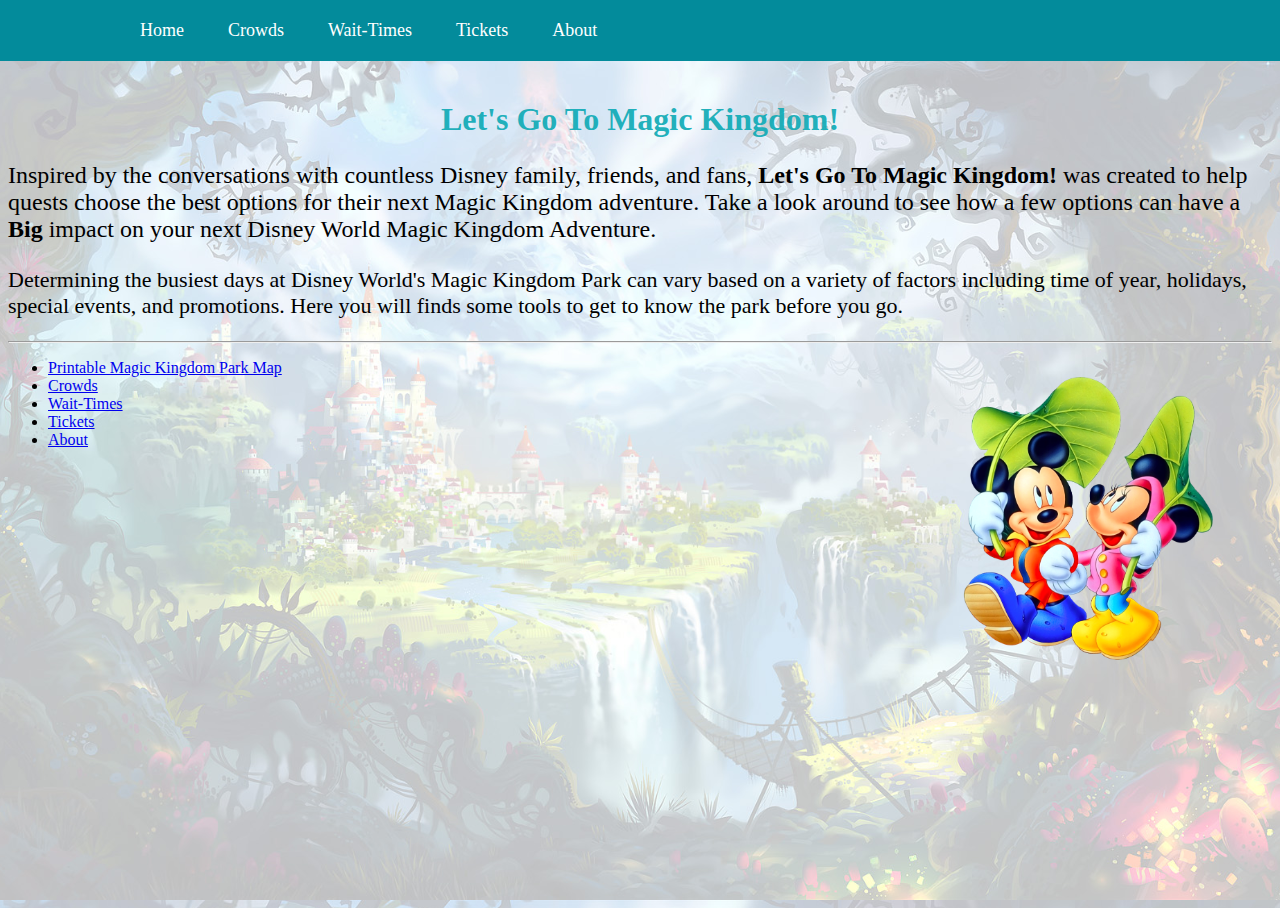
<file: index.html>
<!DOCTYPE html>
<html>

<head>
  <meta charset="utf-8">
  <meta name="viewport" content="width=device-width1">
  <br><br><br><br>
<title> Magic Kingdom Vacation Planing Index</title>
<link rel="stylesheet" href="style.css">
</head>
<body>

<header class="header">

  <nav class="navbar">
    <a href="index.html">Home</a>
    <a href="crowds.html">Crowds</a>
    <a href="wait_times.html">Wait-Times</a>
    <a href="tickets.html">Tickets</a>
    <a href="about.html">About</a>
  </nav>
</header>
<body style="background-image: url('magicKindomDrawing.jpg'); 
background-size: cover; 
background-position: center;
background-repeat: repeat;">

<h1><center>Let's Go To Magic Kingdom!</h1></center>

<p style="font-size: 24px;">
 Inspired by the conversations with countless Disney family, friends, and fans, <b>Let's Go To Magic Kingdom!</b> was created to help quests choose the best options for their next Magic Kingdom adventure. Take a look around to see how a few options can have a <b>Big</b> impact on your next Disney World Magic Kingdom Adventure.

</p>
<p style="font-size: 22px;">

  Determining the busiest days at Disney World's Magic Kingdom Park can vary based on a variety of factors including time of year, holidays, special events, and promotions. Here you will finds some tools to get to know the park before you go.

</p>
<hr>

<ul>
  <p>
  <li><a href="magic-kingdom-park-map.pdf">Printable Magic Kingdom Park Map</a></li> 

  <img src="Minnie_Mickey.png" style="width:30%; height:30%; float: right;" alt="Your
  Image Description"> 

  <li><a href="crowds.html">Crowds</a></li>
  <li><a href="wait_times.html">Wait-Times</a></li>
  <li><a href="tickets.html">Tickets</a></li>
  <li><a href="about.html">About</a></li>
  </p>


  </li></ul>
</body>
</html>
</file>
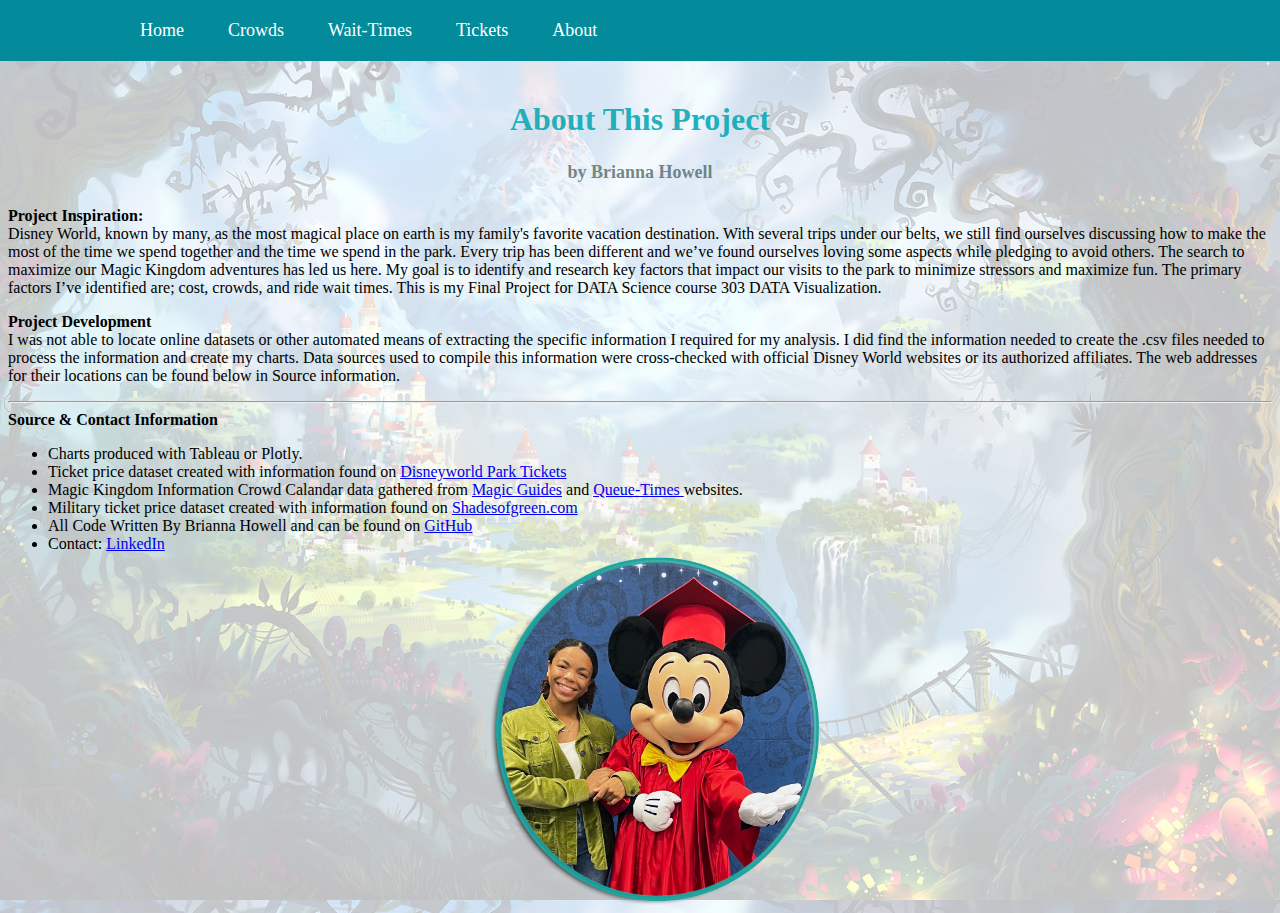
<file: about.html>
<!DOCTYPE html>
<html>

<head>
  <meta charset="utf-8">
  <meta name="viewport" content="width=device-width1">
  <br><br><br><br>
<title>About This Project</title>
<link rel="stylesheet" href="style.css">
</head>
<body>


<header class="header">

  <nav class="navbar">
    <a href="index.html">Home</a> 
    <a href="crowds.html">Crowds</a>
    <a href="wait_times.html">Wait-Times</a>
    <a href="tickets.html">Tickets</a>
    <a href="about.html">About</a>
  </nav>


</header>
<body style="background-image: url('magicKindomDrawing.jpg'); 


background-size: cover; 
background-position: center;
background-repeat: repeat;">



<h1><center>About This Project </center></h1>
  <h4><center>by Brianna Howell</center></h4>
  </html</center></h1>

<p><b>Project Inspiration:</b><br>
  Disney World, known by many, as the most magical place on earth is my family's favorite vacation destination. With several trips under our belts, we still find ourselves discussing how to make the most of the time we spend together and the time we spend in the park. Every trip has been different and we’ve found ourselves loving some aspects while pledging to avoid others. The search to maximize our Magic Kingdom adventures has led us here. My goal is to identify and research key factors that impact our visits to the park to minimize stressors and maximize fun. The primary factors I’ve identified are; cost, crowds, and ride wait times. This is my Final Project for DATA Science course 303 DATA Visualization.

<p><b>Project Development</b><br>
  I was not able to locate online datasets or other automated means of extracting the specific information I required for my analysis. I did find the information needed to create the .csv files needed to process the information and create my charts. Data sources used to compile this information were cross-checked with official Disney World websites or its authorized affiliates. The web addresses for their locations can be found below in Source information.

</p>
<hr>

<b>Source & Contact Information</b>
<ul>
  <li>Charts produced with Tableau or Plotly.</li>
  <li>Ticket price dataset created with information found on <a href="https://disneyworld.disney.go.com/admission/"target="_blank">Disneyworld Park Tickets</a></li>
  <li>Magic Kingdom Information Crowd Calandar data gathered from  <a href="https://magicguides.com/wdw-crowd-calendar/"target="_blank">Magic Guides</a> and <a href="https://queue-times.com/parks/6/calendar/"target="_blank">Queue-Times </a>websites.

  </li>
  <li>Military ticket price dataset created with information found on <a href="https://www.shadesofgreen.org/ticket-prices"target="_blank">Shadesofgreen.com</a></li>
  <li>All Code Written By Brianna Howell and can be found on <a href="https://github.com/brihow03/DataVisMagicKingdomFinalProject"target="_blank">GitHub</a></li>
  <li>Contact: <a href="https://www.linkedin.com/in/brianna-howell-65aa17249/"target="_blank">LinkedIn</a></li>

  <center><img src="briannaMickeyGrad.png" style="width:30%; height:30%;" alt="Your Image Description"></center>

  </li></ul>
</body>
</html>
</file>
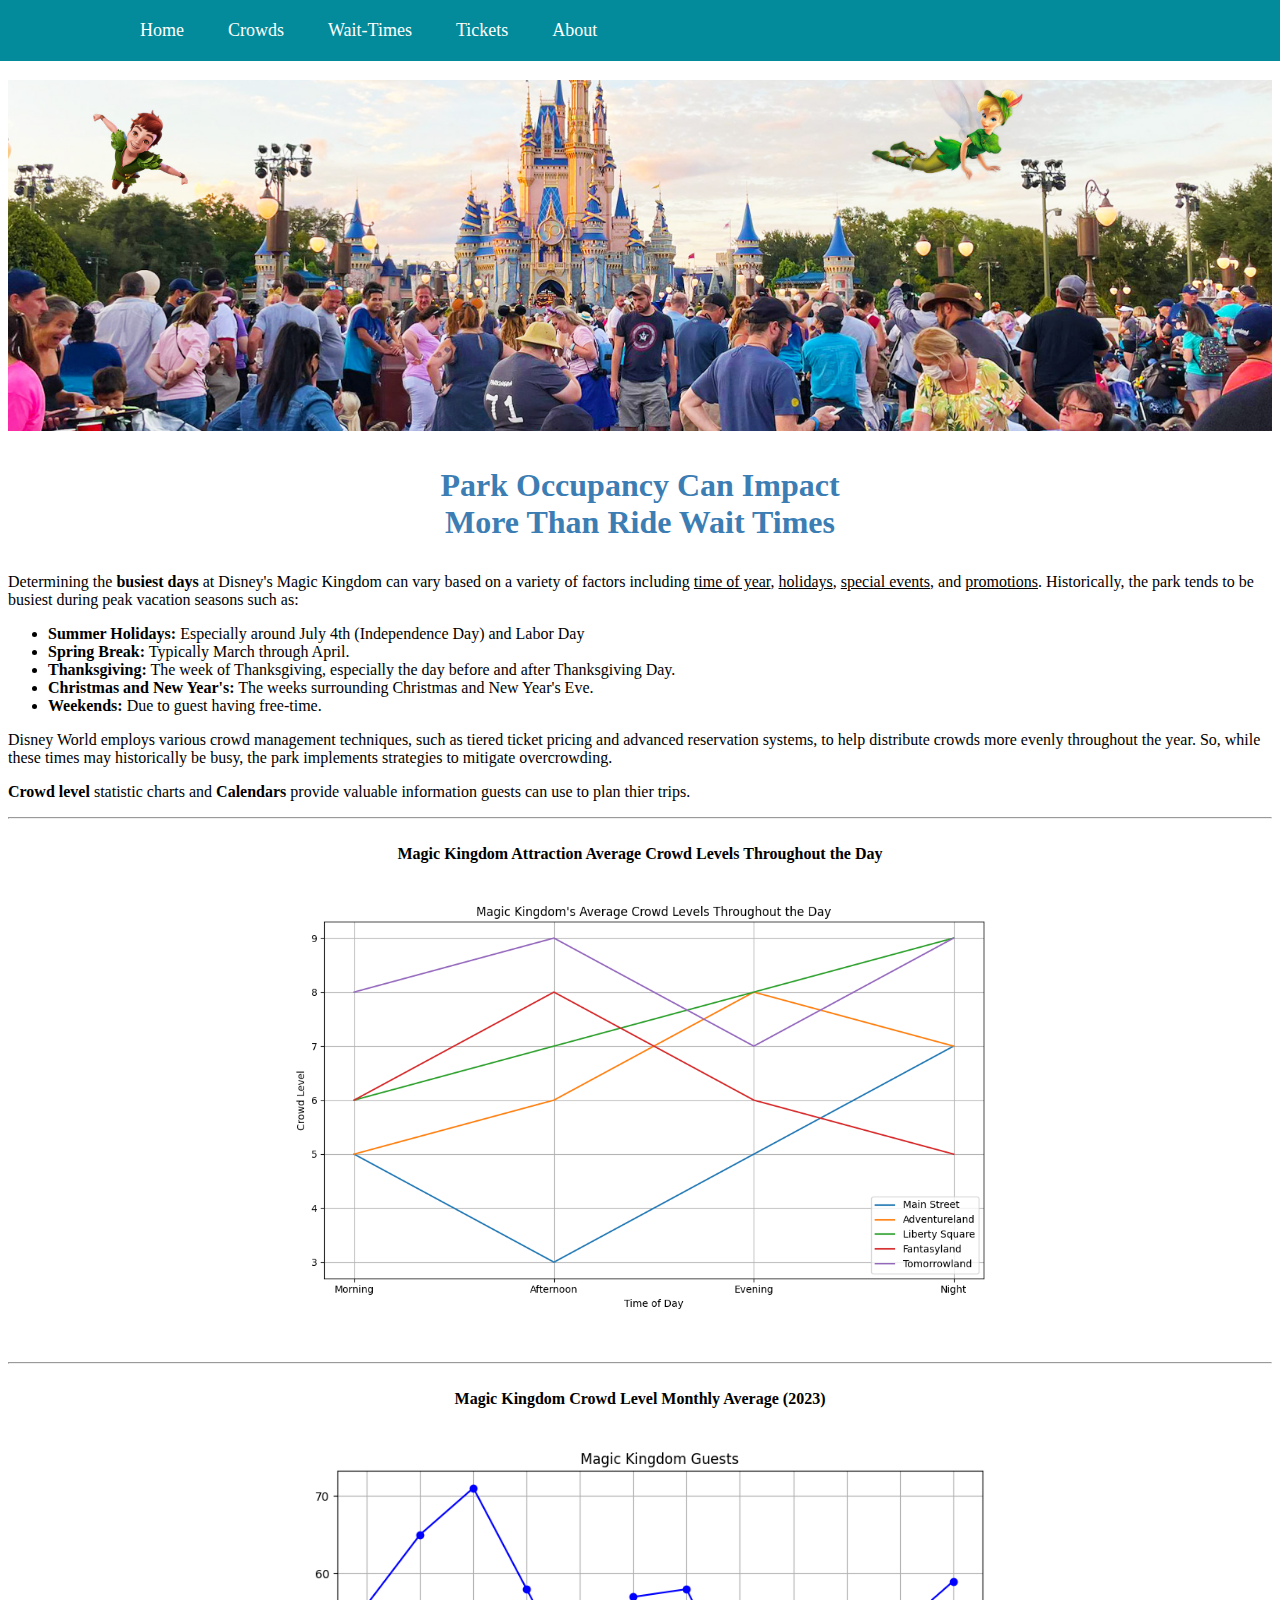
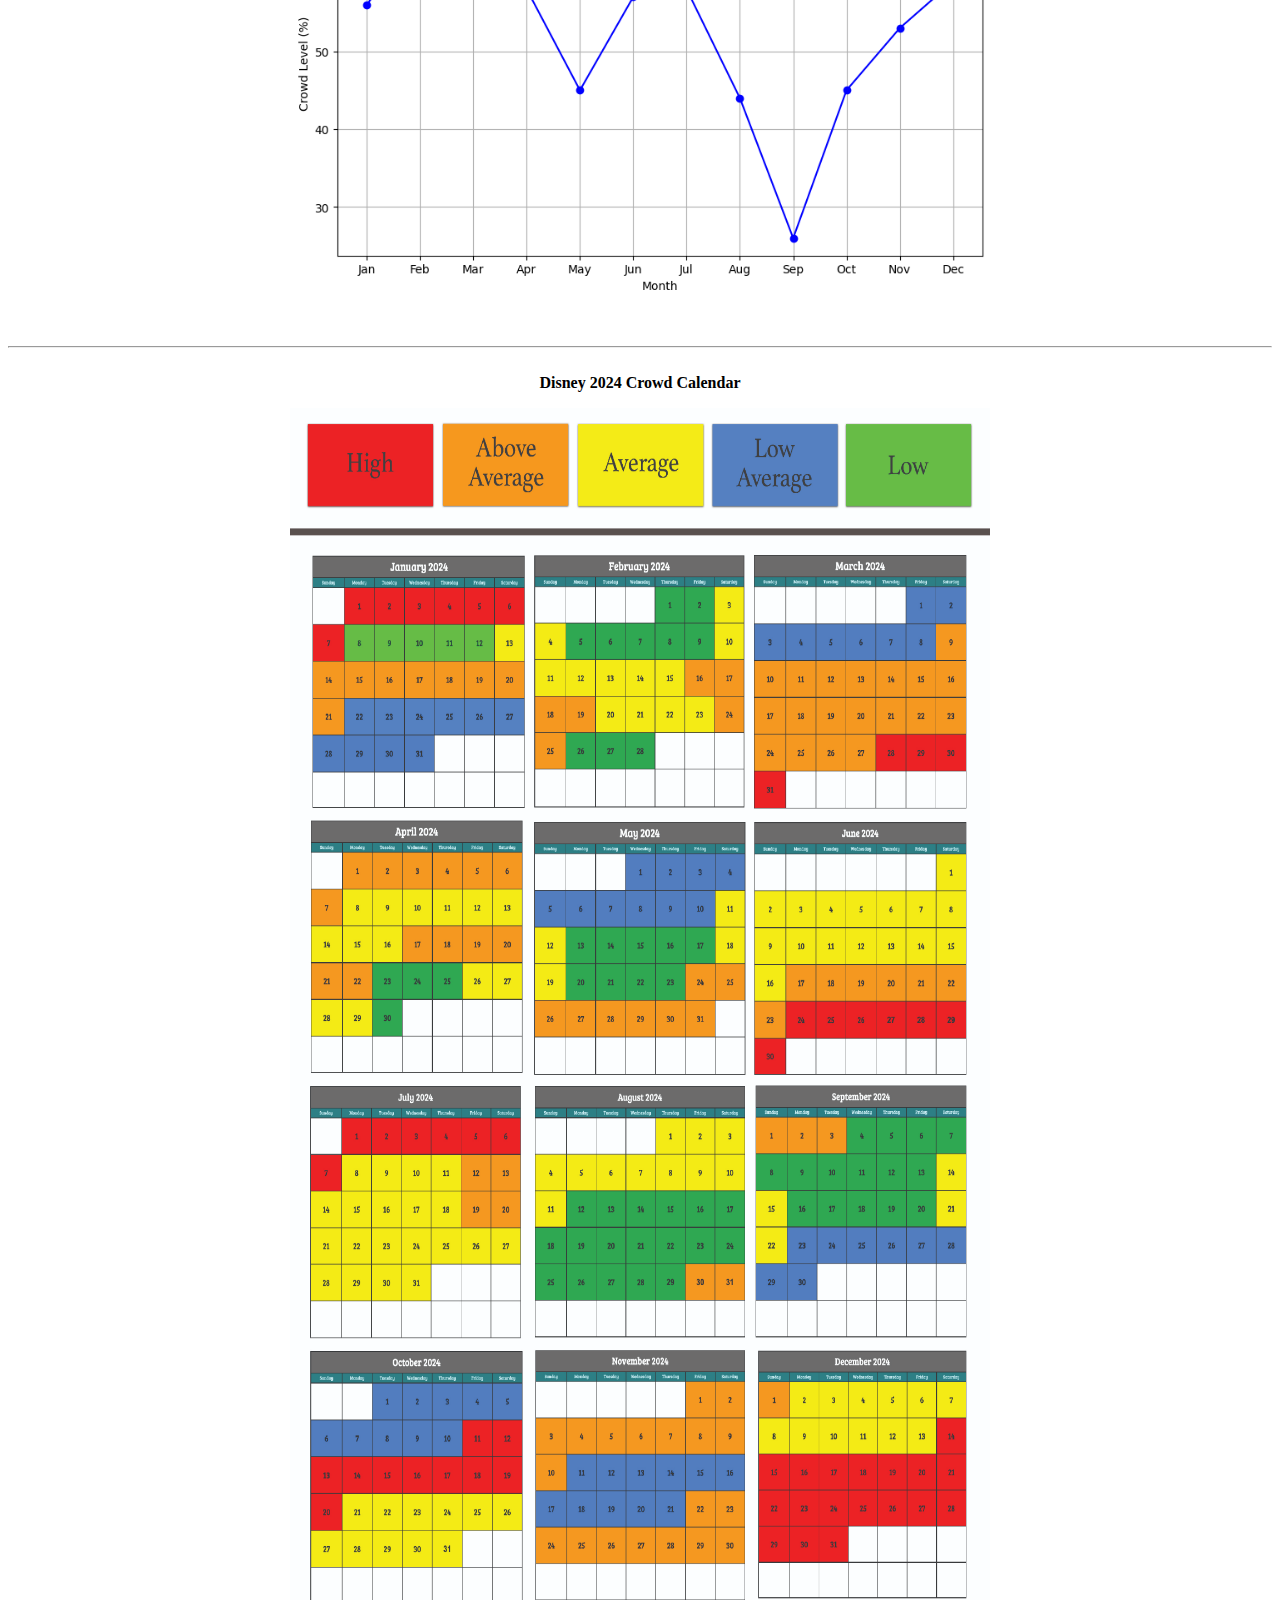
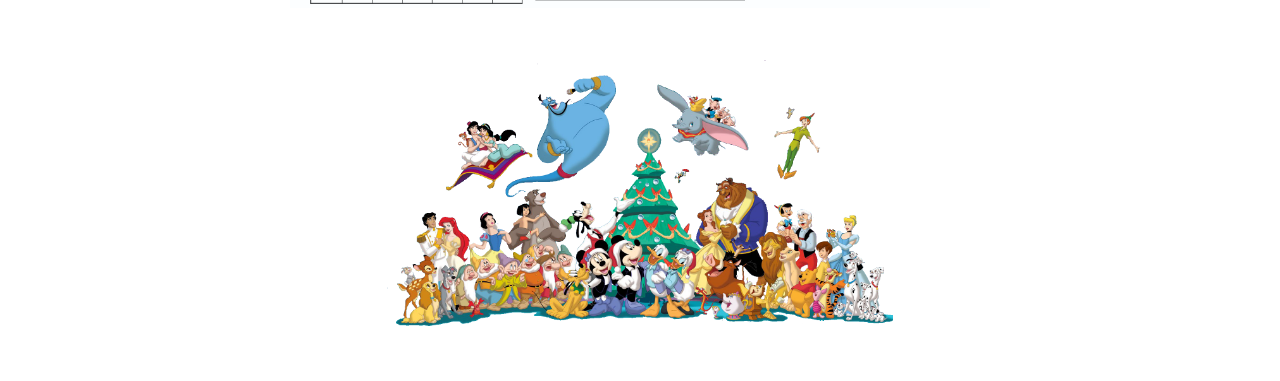
<file: crowds.html>
<!DOCTYPE html>
<html>

<head>
  <meta charset="utf-8">
  <meta name="viewport" content="width=device-width1">
  <br><br><br><br>
<title>Disney World Crowds</title>
<link rel="stylesheet" href="style.css">
</head>
<body>

<header class="header">

  <nav class="navbar">
    <a href="index.html">Home</a>
    <a href="crowds.html">Crowds</a>
    <a href="wait_times.html">Wait-Times</a>
    <a href="tickets.html">Tickets</a>
    <a href="about.html">About</a>
  </nav>
</header>

<img src="disney_crowds_banner.jpg" style="width:100%; 
height:auto;" alt="Your Image Description">

<h3><center>Park Occupancy Can Impact <br> More Than Ride Wait Times</h3>
  </center>

<p>
Determining the <b>busiest days</b> at Disney's Magic Kingdom can vary based on a variety of factors including <u>time of year</u>, <u>holidays</u>, <u>special events</u>, and <u>promotions</u>. Historically, the park tends to be busiest during peak vacation seasons such as: 
<ul>

<li><b>Summer Holidays:</b> Especially around July 4th (Independence Day) and Labor Day</li>
<li><b>Spring Break:</b> Typically March through April.</li>
<li><b>Thanksgiving:</b> The week of Thanksgiving, especially the day before and after Thanksgiving Day.</li>
<li><b>Christmas and New Year's:</b> The weeks surrounding Christmas and New Year's Eve.</li>
<li><b>Weekends:</b> Due to guest having free-time.</li>
</ul>
    
Disney World employs various crowd management techniques, such as tiered ticket pricing and advanced reservation systems, to help distribute crowds more evenly throughout the year. So, while these times may historically be busy, the park implements strategies to mitigate overcrowding. 

<br><p>
<b>Crowd level</b> statistic charts and <b>Calendars</b> provide valuable information guests can use to plan thier trips.
</p>

<hr>
<center>
<br>
<b>Magic Kingdom Attraction Average Crowd Levels Throughout the Day</b>
<br><br><br>
</center>
<center>
<img src="MK Average Crowd Levels Throughout the Day.png" alt="Description of the image" width="700" height="auto">
 </center>
<p></p>
<br>

<hr>
<center>
<br>
<b>Magic Kingdom Crowd Level Monthly Average (2023) </b>
<br><br><br>
<img src="magic_kingdom_crowd_month.png" alt="Description of the image" width="700" height="auto
</center>
<p></p>
<br>

<hr>
<center>
  <br>
  <b>Magic Kingdom Attraction Average Crowd Levels Throughout the Day</b>
  <br><br><br>
  </center>
  <center>
  <img src="MK Average Crowd Levels Throughout the Day.png" alt="Description of the image" width="700" 
   </center>
  <p></p>
  <br>
  
  <hr>
<center>
<br>
<b>Disney 2024 Crowd Calendar</b>
<p></p>
</center>
      
<body>

<center>
<img src="MK Calendar.jpg" alt="Description of the image" width="700" height="1200">
</center>
<br>

</style>
</head>
<center><img src="Disney-PNG-Free-Download.png" style="width:40%; height:40%;" alt="Your Image Description"></center>

</li></ul>
</style
</html>
</file>
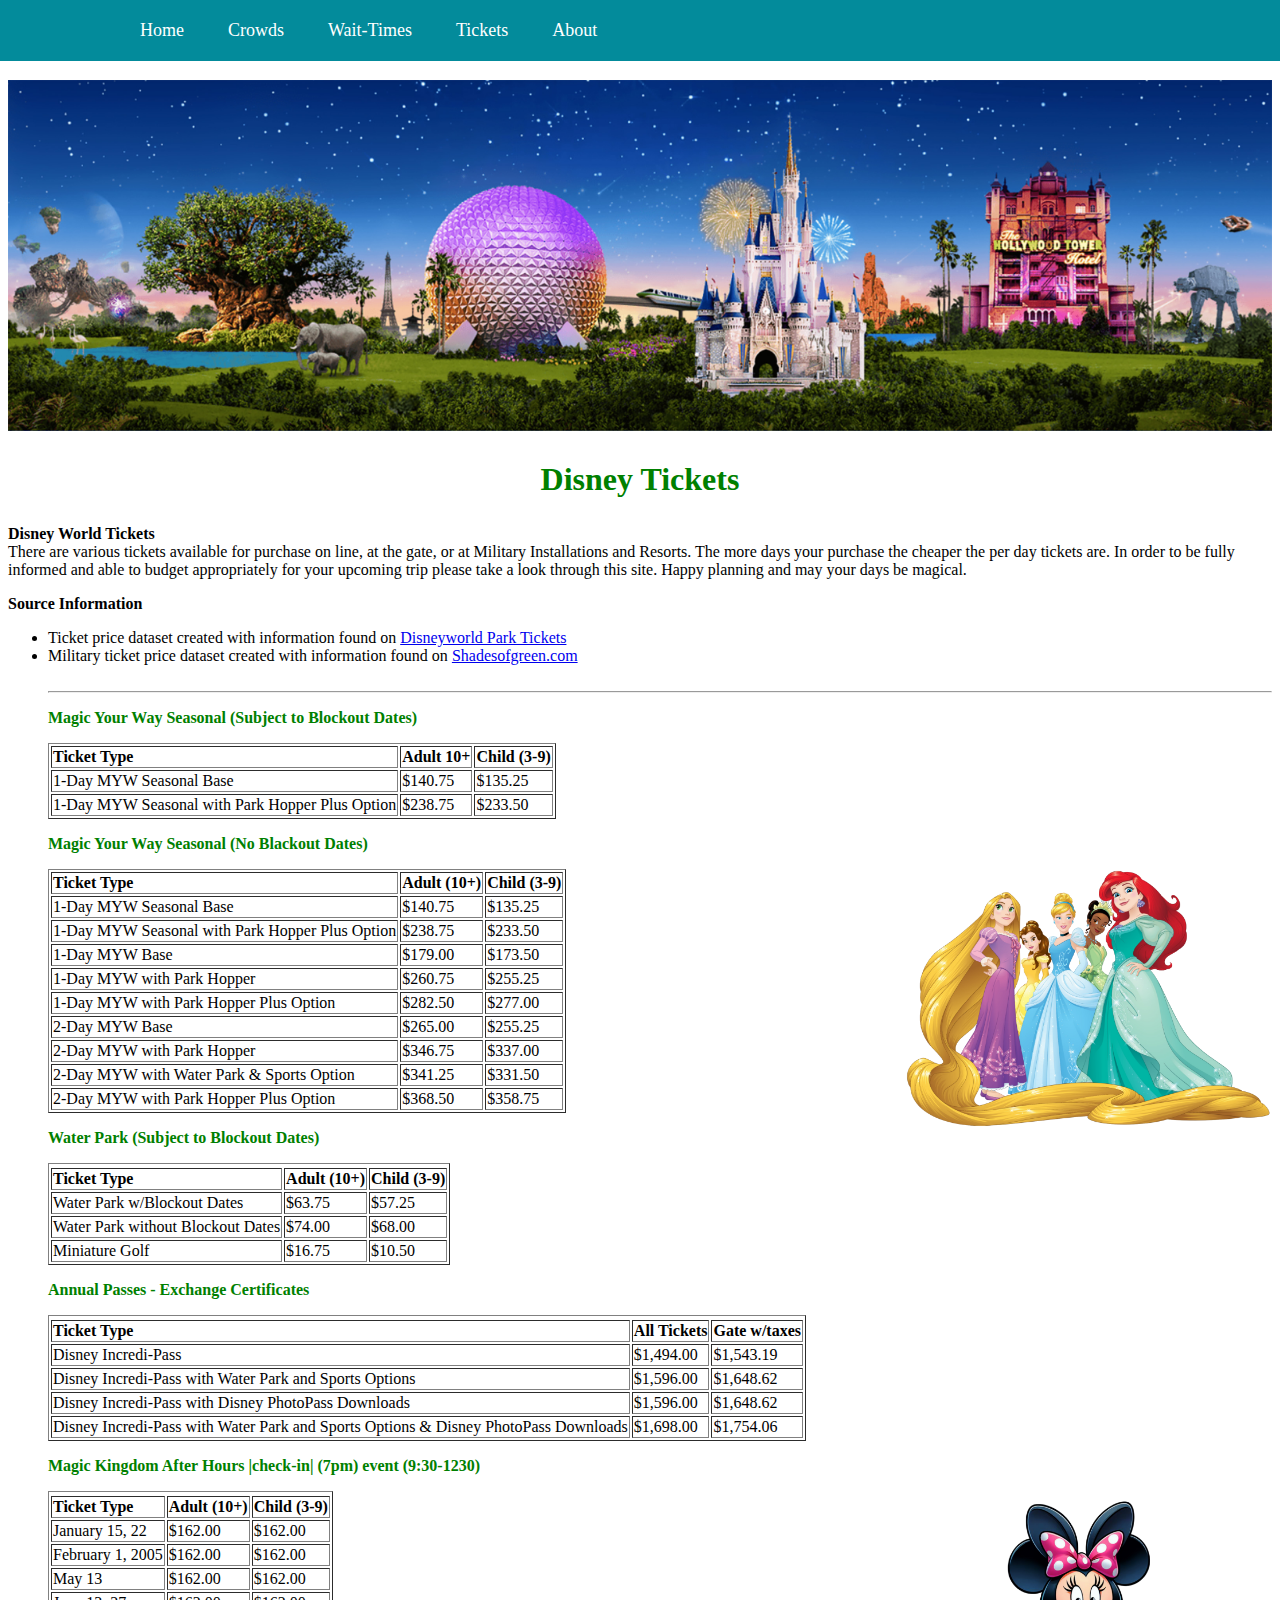
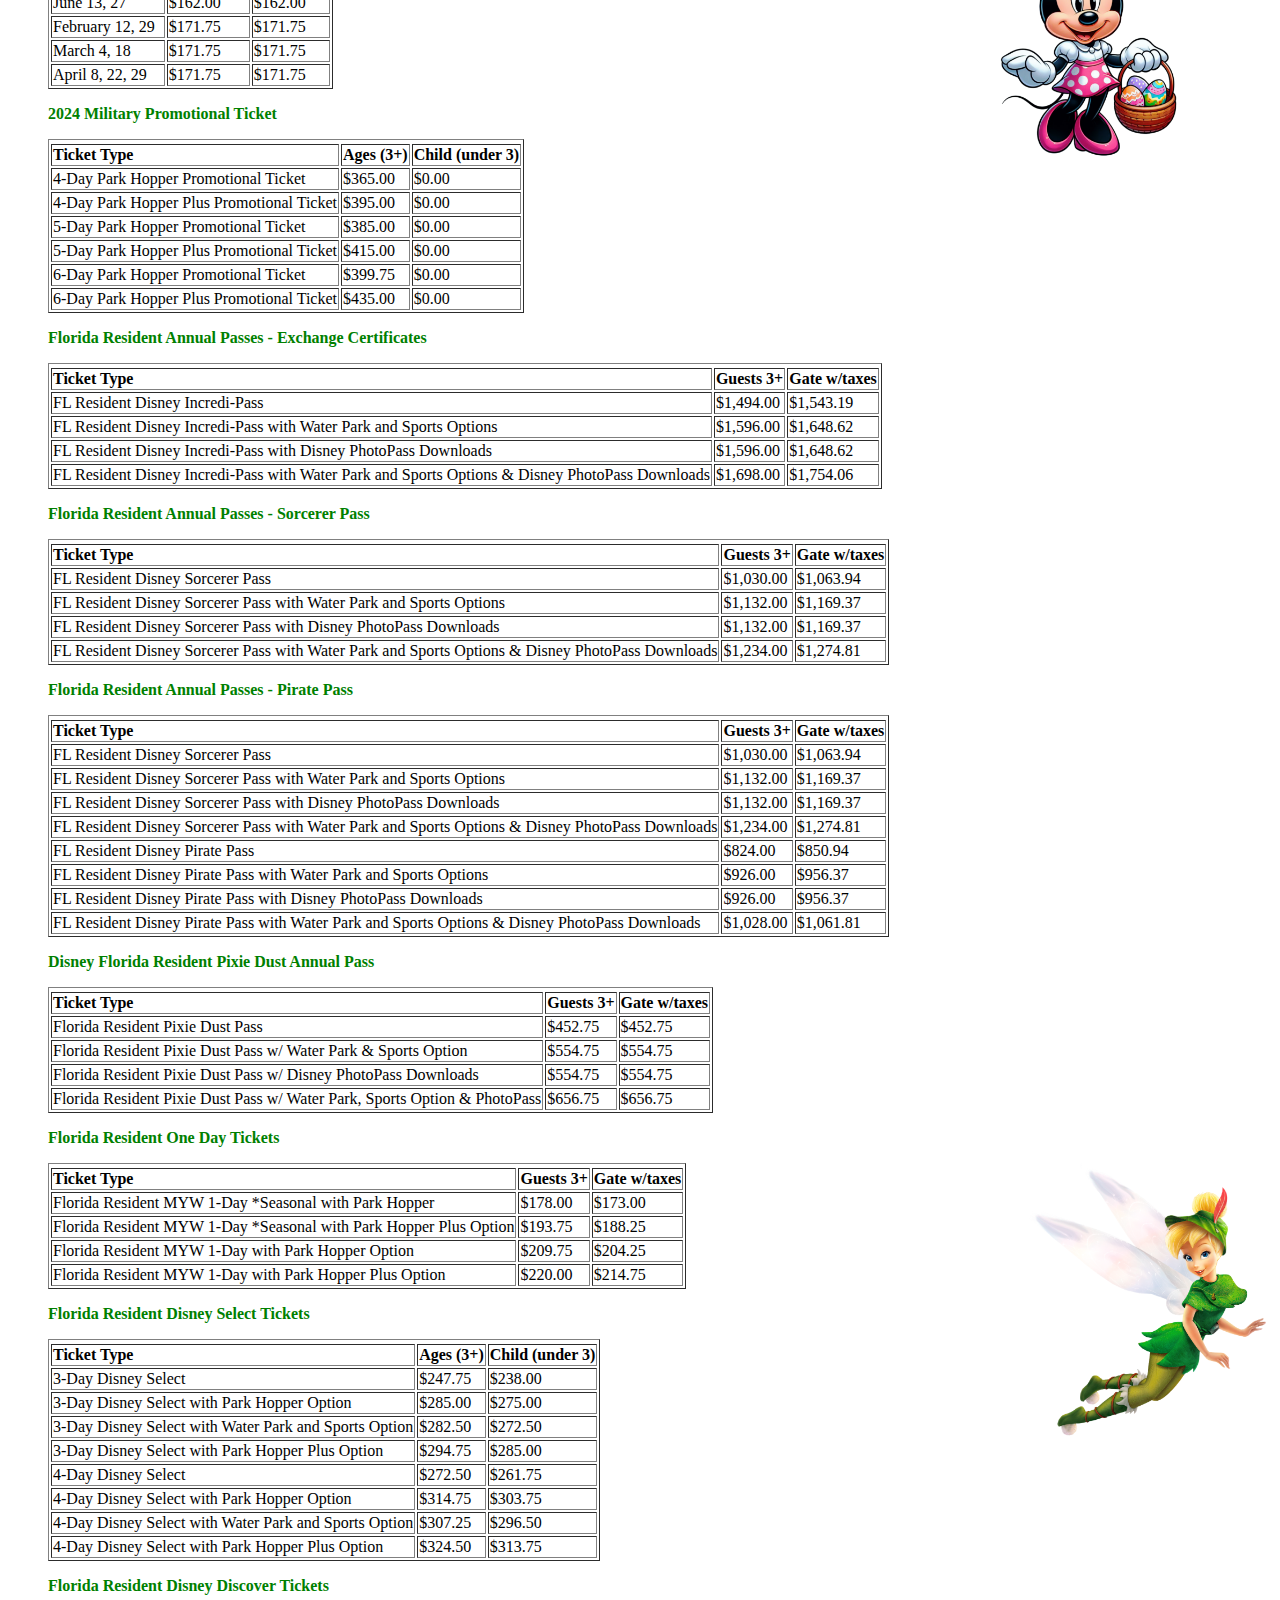
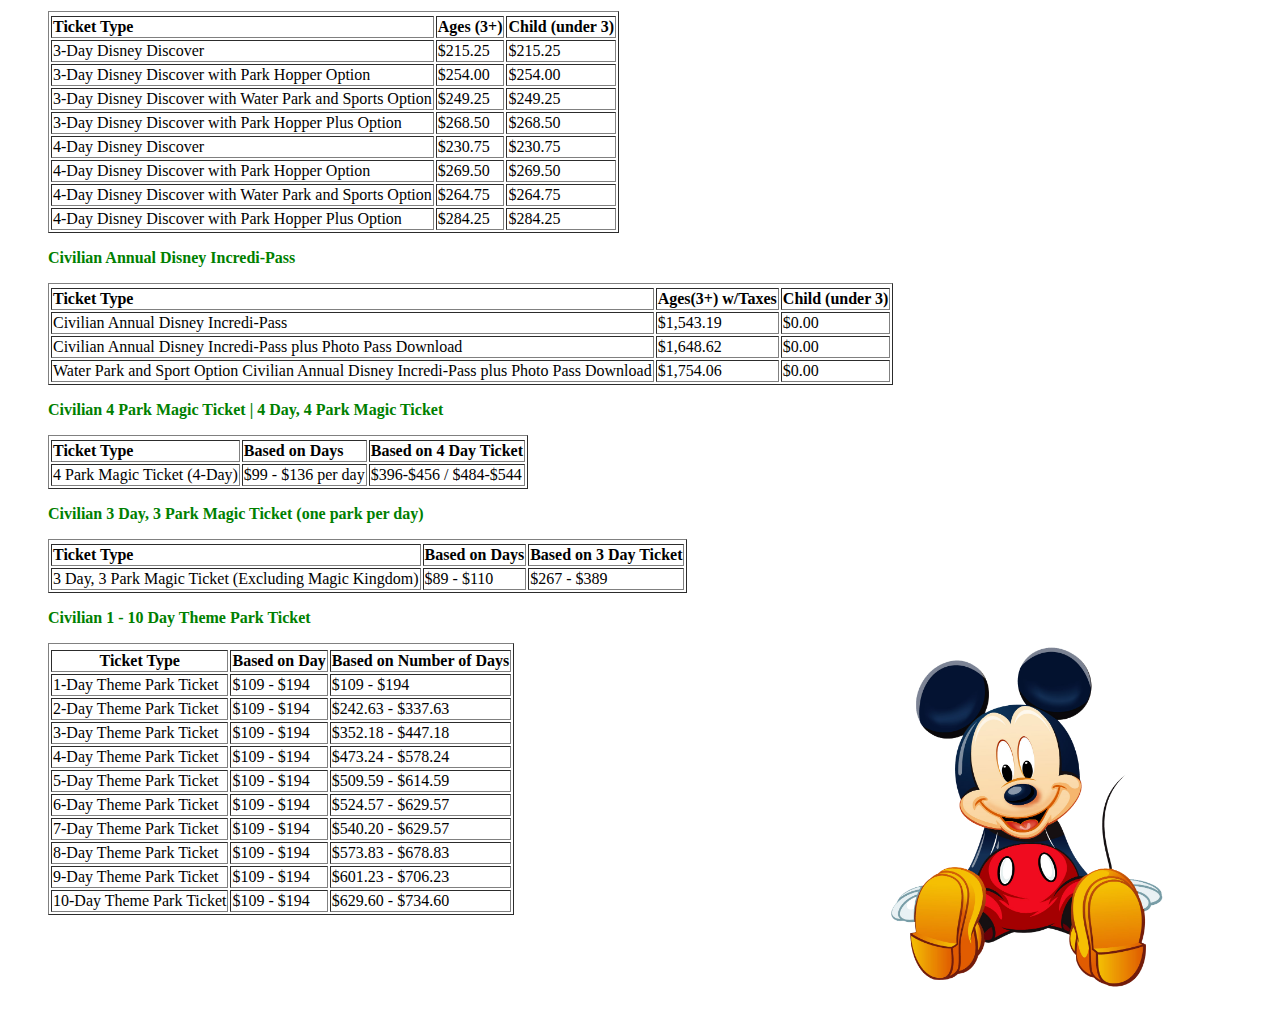
<file: tickets.html>
<!DOCTYPE html>
<html>

<head>
  <meta charset="utf-8">
  <meta name="viewport" content="width=device-width1">
  <br><br><br><br>
<title> Disney World Tickets</title>
<link rel="stylesheet" href="style.css">
</head>
<body>

<header class="header">

  <nav class="navbar">
    <a href="index.html">Home</a>
    <a href="crowds.html">Crowds</a>
    <a href="wait_times.html">Wait-Times</a>
    <a href="tickets.html">Tickets</a>
    <a href="about.html">About</a>
  </nav>
</header>

<img src="disney_banner.jpg" style="width:100%; height:auto;" alt="Your Image Description">
<p></p>

<h2><center>Disney Tickets <br></h2></html</center>

<p><b>Disney World Tickets</b><br>
There are various tickets available for purchase on line, at the gate, or at Military Installations and Resorts. The more days your purchase the cheaper the per day tickets are. In order to be fully informed and able to budget appropriately for your upcoming trip please take a look through this site. Happy planning and may your days be magical.

</p>
<b>Source Information</b>
<ul>
  <li>Ticket price dataset created with information found on <a href="https://disneyworld.disney.go.com/admission/"target="_blank">Disneyworld Park Tickets</a></li>
  <li>Military ticket price dataset created with information found on <a href="https://www.shadesofgreen.org/ticket-prices"target="_blank">Shadesofgreen.com</a></li>
<br>
  <hr>

  <table border="1">
    <tr>
      <p><b></b><font color="green"><b>Magic Your Way Seasonal (Subject to Blockout Dates)</b></font></p>

        <td><b>Ticket Type</td></td>
        <td><b>Adult 10+</b></td>
        <td><b>Child (3-9)</b></td>
      </p>
    </tr>
    <tr>
 
        <td>1-Day MYW Seasonal Base</td>
        <td>$140.75</td>
        <td>$135.25</td>
    </tr>
    <tr>
        <td>1-Day MYW Seasonal with Park Hopper Plus Option</td>
        <td>$238.75</td>
        <td>$233.50</td>
    </tr>
</table>

    <p><b></b><font color="green"><b>Magic Your Way Seasonal (No Blackout Dates)</b></font></p>

    <img src="DisneyPrincesses3.png" style="width:30%; height:30%; float: right;" 
alt="Your Image Description">

<table border="1">
  
  </tr>
  <tr>
    <td><b>Ticket Type</b></td>
    <td><b>Adult (10+)</b></td>
    <td><b>Child (3-9)</b></td>
  </tr>
  <tr>
    <td>1-Day MYW Seasonal Base</td>
    <td>$140.75</td>
    <td>$135.25</td>
  </tr>
  <tr>
    <td>1-Day MYW Seasonal with Park Hopper Plus Option</td>
    <td>$238.75</td>
    <td>$233.50</td>
  </tr>

  <tr>
    <td>1-Day MYW Base</td>
    <td>$179.00</td>
    <td>$173.50</td>
  </tr>
  <tr>
    <td>1-Day MYW with Park Hopper</td>
    <td>$260.75</td>
    <td>$255.25</td>
  </tr>
  <tr>
    <td>1-Day MYW with Park Hopper Plus Option</td>
    <td>$282.50</td>
    <td>$277.00</td>
  </tr>
  <tr>
    <td>2-Day MYW Base</td>
    <td>$265.00</td>
    <td>$255.25</td>
  </tr>
  <tr>
    <td>2-Day MYW with Park Hopper</td>
    <td>$346.75</td>
    <td>$337.00</td>
  </tr>
  <tr>
    <td>2-Day MYW with Water Park & Sports Option</td>
    <td>$341.25</td>
    <td>$331.50</td>
  </tr>
  <tr>
    <td>2-Day MYW with Park Hopper Plus Option</td>
    <td>$368.50</td>
    <td>$358.75</td>
  </tr>
</table>

<table border="1">
  <tr>
    <p><b></b><font color="green"><b>Water Park (Subject to Blockout Dates)</b></font></p>

  <tr>
    <td><b>Ticket Type</b></td>
    <td><b>Adult (10+)</b></td>
    <td><b>Child (3-9)</b></td>
    
    <tr>
      <td>Water Park w/Blockout Dates  </td>
      <td>$63.75</td>
      <td>$57.25</td>
    </tr>
    <tr>
      <td>Water Park without Blockout Dates</td>
      <td>$74.00  </td>
      <td>$68.00  </td>
    </tr>
    <tr>
      <td>Miniature Golf</td>
      <td>$16.75  </td>
      <td>$10.50  </td>
    </tr>
  </table>

  <table border="1">
    <tr>
      <p><b></b><font color="green"><b>Annual Passes - Exchange Certificates</b></font></p>
  
    <tr>
      <td><b>Ticket Type</b></td>
      <td><b>All Tickets</b></td>
      <td><b>Gate w/taxes</b></td>

      <tr>
        <td>Disney Incredi-Pass</td>
        <td>$1,494.00</td>
        <td>$1,543.19</td>
      </tr>
      <tr>
        <td>Disney Incredi-Pass with Water Park and Sports Options</td>
        <td>$1,596.00</td>
        <td>$1,648.62</td>
      </tr>
      <tr>
        <td>Disney Incredi-Pass with Disney PhotoPass Downloads</td>
        <td>$1,596.00</td>
        <td>$1,648.62</td>
      </tr>
      <tr>
        <td>Disney Incredi-Pass with Water Park and Sports Options & Disney PhotoPass Downloads</td>
        <td>$1,698.00</td>
        <td>$1,754.06</td>
      </tr>
    </table>

    <table border="1">
      <tr>
        <p><b></b><font color="green"><b>Magic Kingdom After Hours |check-in| (7pm) event (9:30-1230)</b></font></p>
      
      <tr>
        <td><b>Ticket Type</b></td>
        <td><b>Adult (10+)</b></td>
        <td><b>Child (3-9)</b></td>

        <tr>
          <td>January 15, 22</td>
          <td>$162.00</td>
          <td>$162.00</td>
        </tr>

        <img src="MinnieMouse3.png" style="width:30%; height:30%; float: right;" alt="Your Image 
Description">
    
        <tr>
          <td>February 1, 2005</td>
          <td>$162.00</td>
          <td>$162.00</td>
        </tr>
        <tr>
          <td>May 13</td>
          <td>$162.00</td>
          <td>$162.00</td>
        </tr>
        <tr>
          <td>June 13, 27</td>
          <td>$162.00</td>
          <td>$162.00</td>
        </tr>
        <tr>
          <td>February 12, 29</td>
          <td>$171.75</td>
          <td>$171.75</td>
        </tr>
        <tr>
          <td>March 4, 18</td>
          <td>$171.75</td>
          <td>$171.75</td>
        </tr>
        <tr>
          <td>April 8, 22, 29</td>
          <td>$171.75</td>
          <td>$171.75</td>
        </tr>
      </table>
      
      <table border="1">
        <tr>
          <p><b></b><font color="green"><b>2024 Military Promotional Ticket</b></font></p>
      
        <tr>
          <td><b>Ticket Type</b></td>
          <td><b>Ages (3+)</b></td>
          <td><b>Child (under 3)</b></td>

          <tr>
    <td>4-Day Park Hopper Promotional Ticket</td>
    <td>$365.00</td>
    <td>$0.00</td>
  </tr>
  <tr>
    <td>4-Day Park Hopper Plus Promotional Ticket</td>
    <td>$395.00</td>
    <td>$0.00</td>
  </tr>
  <tr>
    <td>5-Day Park Hopper Promotional Ticket</td>
    <td>$385.00</td>
    <td>$0.00</td>
  </tr>
  <tr>
    <td>5-Day Park Hopper Plus Promotional Ticket</td>
    <td>$415.00</td>
    <td>$0.00</td>
  </tr>
  <tr>
    <td>6-Day Park Hopper Promotional Ticket</td>
    <td>$399.75</td>
    <td>$0.00</td>
  </tr>
  <tr>
    <td>6-Day Park Hopper Plus Promotional Ticket</td>
    <td>$435.00</td>
    <td>$0.00</td>
  </tr>
</table>

<table border="1">
  <tr>
    <p><b></b><font color="green"><b>Florida Resident Annual Passes - Exchange Certificates</b></font></p>
  
  <tr>
    <td><b>Ticket Type</b></td>
    <td><b>Guests 3+</b></td>
    <td><b>Gate w/taxes</b></td>

    <tr>
      <td>FL Resident Disney Incredi-Pass</td>
      <td>$1,494.00</td>
      <td>$1,543.19</td>
    </tr>
    <tr>
      <td>FL Resident Disney Incredi-Pass with Water Park and Sports Options</td>
      <td>$1,596.00</td>
      <td>$1,648.62</td>
    </tr>
    <tr>
      <td>FL Resident Disney Incredi-Pass with Disney PhotoPass Downloads</td>
      <td>$1,596.00</td>
      <td>$1,648.62</td>
    </tr>
    <tr>
      <td>FL Resident Disney Incredi-Pass with Water Park and Sports Options & Disney PhotoPass Downloads</td>
      <td>$1,698.00</td>
      <td>$1,754.06</td>
    </tr>
  </table>
  
  <table border="1">
    <tr>
      <p><b></b><font color="green"><b>Florida Resident Annual Passes - Sorcerer Pass</b></font></p>
    
    <tr>
      <td><b>Ticket Type</b></td>
      <td><b>Guests 3+</b></td>
      <td><b>Gate w/taxes</b></td>

      <tr>
        <td>FL Resident Disney Sorcerer Pass</td>
        <td>$1,030.00</td>
        <td>$1,063.94</td>
      </tr>
      <tr>
        <td>FL Resident Disney Sorcerer Pass with Water Park and Sports Options</td>
        <td>$1,132.00</td>
        <td>$1,169.37</td>
      </tr>
      <tr>
        <td>FL Resident Disney Sorcerer Pass with Disney PhotoPass Downloads</td>
        <td>$1,132.00</td>
        <td>$1,169.37</td>
      </tr>
      <tr>
        <td>FL Resident Disney Sorcerer Pass with Water Park and Sports Options & Disney PhotoPass Downloads</td>
        <td>$1,234.00</td>
        <td>$1,274.81</td>
      </tr>
    </table>

    <table border="1">
      <tr>
        <p><b></b><font color="green"><b>Florida Resident Annual Passes - Pirate Pass</b></
    font></p>
      
      <tr>
        <td><b>Ticket Type</b></td>
        <td><b>Guests 3+</b></td>
        <td><b>Gate w/taxes</b></td>

        <tr>
          <td>FL Resident Disney Sorcerer Pass</td>
          <td>$1,030.00</td>
          <td>$1,063.94</td>
        </tr>
        <tr>
          <td>FL Resident Disney Sorcerer Pass with Water Park and Sports Options</td>
          <td>$1,132.00</td>
          <td>$1,169.37</td>
        </tr>
        <tr>
          <td>FL Resident Disney Sorcerer Pass with Disney PhotoPass Downloads</td>
          <td>$1,132.00</td>
          <td>$1,169.37</td>
        </tr>
        <tr>
          <td>FL Resident Disney Sorcerer Pass with Water Park and Sports Options & Disney PhotoPass Downloads</td>
          <td>$1,234.00</td>
          <td>$1,274.81</td>
        </tr>

        <tr>
          <td>FL Resident Disney Pirate Pass</td>
          <td>$824.00</td>
          <td>$850.94</td>
        </tr>
        <tr>
          <td>FL Resident Disney Pirate Pass with Water Park and Sports Options</td>
          <td>$926.00</td>
          <td>$956.37</td>
        </tr>
        <tr>
          <td>FL Resident Disney Pirate Pass with Disney PhotoPass Downloads</td>
          <td>$926.00</td>
          <td>$956.37</td>
        </tr>
        <tr>
          <td>FL Resident Disney Pirate Pass with Water Park and Sports Options & Disney PhotoPass Downloads</td>
          <td>$1,028.00</td>
          <td>$1,061.81</td>
        </tr>

        <table border="1">
          <tr>
            <p><b></b><font color="green"><b>Disney Florida Resident Pixie Dust Annual Pass</b></
        font></p>
          
          <tr>
            <td><b>Ticket Type</b></td>
            <td><b>Guests 3+</b></td>
            <td><b>Gate w/taxes</b></td>

            <tr>
              <td>Florida Resident Pixie Dust Pass</td>
              <td>$452.75</td>
              <td>$452.75</td>
            </tr>
            <tr>
              <td>Florida Resident Pixie Dust Pass w/ Water Park & Sports Option</td>
              <td>$554.75</td>
              <td>$554.75</td>
            </tr>
            <tr>
              <td>Florida Resident Pixie Dust Pass w/ Disney PhotoPass Downloads</td>
              <td>$554.75</td>
              <td>$554.75</td>
            </tr>
            <tr>
              <td>Florida Resident Pixie Dust Pass w/ Water Park, Sports Option & PhotoPass</td>
              <td>$656.75</td>
              <td>$656.75</td>
            </tr>

            <table border="1">
              <tr>
                <p><b></b><font color="green"><b>Florida Resident One Day Tickets</b></font></p>

            <tr>
              <td><b>Ticket Type</b></td>
              <td><b>Guests 3+</b></td>
              <td><b>Gate w/taxes</b></td>

              <tr>
                <td>Florida Resident MYW 1-Day *Seasonal with Park Hopper</td>
                <td>$178.00</td>
                <td>$173.00</td>
              </tr>
              <tr>
                <td>Florida Resident MYW 1-Day *Seasonal with Park Hopper Plus Option</td>
                <td>$193.75</td>
                <td>$188.25</td>
              </tr>
              <tr>
                <td>Florida Resident MYW 1-Day with Park Hopper Option</td>
                <td>$209.75</td>
                <td>$204.25</td>
              </tr>
              <tr>
                <td>Florida Resident MYW 1-Day with Park Hopper Plus Option</td>
                <td>$220.00</td>
                <td>$214.75</td>
              </tr>

              <img src="tinkerbell-clipart-36.png" style="width:20%; height:20%; float: right;" alt="Your Image 
Description">

              <table border="1">
                <tr>
                  <p><b></b><font color="green"><b>Florida Resident Disney Select Tickets</b></font></p>
              <tr>
                <td><b>Ticket Type</b></td>
                <td><b>Ages (3+)</b></td>
                <td><b>Child (under 3)</b></td>

                <tr>
                  <td>3-Day Disney Select</td>
                  <td>$247.75</td>
                  <td>$238.00</td>
                </tr>
                <tr>
                  <td>3-Day Disney Select with Park Hopper Option</td>
                  <td>$285.00</td>
                  <td>$275.00</td>
                </tr>
                <tr>
                  <td>3-Day Disney Select with Water Park and Sports Option</td>
                  <td>$282.50</td>
                  <td>$272.50</td>
                </tr>
                <tr>
                  <td>3-Day Disney Select with Park Hopper Plus Option</td>
                  <td>$294.75</td>
                  <td>$285.00</td>
                </tr>
                <tr>
                  <td>4-Day Disney Select</td>
                  <td>$272.50</td>
                  <td>$261.75</td>
                </tr>
                <tr>
                  <td>4-Day Disney Select with Park Hopper Option</td>
                  <td>$314.75</td>
                  <td>$303.75</td>
                </tr>
                <tr>
                  <td>4-Day Disney Select with Water Park and Sports Option</td>
                  <td>$307.25</td>
                  <td>$296.50</td>
                </tr>
                <tr>
                  <td>4-Day Disney Select with Park Hopper Plus Option</td>
                  <td>$324.50</td>
                  <td>$313.75</td>
                </tr>

                <table border="1">
                  <tr>
                    <p><b></b><font color="green"><b>Florida Resident Disney Discover Tickets</b></font></p>
                <tr>
                  <td><b>Ticket Type</b></td>
                  <td><b>Ages (3+)</b></td>
                  <td><b>Child (under 3)</b></td>

                  <tr>
                    <td>3-Day Disney Discover</td>
                    <td>$215.25</td>
                    <td>$215.25</td>
                  </tr>
                  <tr>
                    <td>3-Day Disney Discover with Park Hopper Option</td>
                    <td>$254.00</td>
                    <td>$254.00</td>
                  </tr>
                  <tr>
                    <td>3-Day Disney Discover with Water Park and Sports Option</td>
                    <td>$249.25</td>
                    <td>$249.25</td>
                  </tr>
                  <tr>
                    <td>3-Day Disney Discover with Park Hopper Plus Option</td>
                    <td>$268.50</td>
                    <td>$268.50</td>
                  </tr>
                  <tr>
                    <td>4-Day Disney Discover</td>
                    <td>$230.75</td>
                    <td>$230.75</td>
                  </tr>
                  <tr>
                    <td>4-Day Disney Discover with Park Hopper Option</td>
                    <td>$269.50</td>
                    <td>$269.50</td>
                  </tr>
                  <tr>
                    <td>4-Day Disney Discover with Water Park and Sports Option</td>
                    <td>$264.75</td>
                    <td>$264.75</td>
                  </tr>
                  <tr>
                    <td>4-Day Disney Discover with Park Hopper Plus Option</td>
                    <td>$284.25</td>
                    <td>$284.25</td>
                  </tr>

                  <table border="1">
                    <tr>
                   <p><b></b><font color="green"><b>Civilian Annual Disney Incredi-Pass</b></font></p>
                  <tr>
                    <td><b>Ticket Type</b></td>
                    <td><b>Ages(3+) w/Taxes</b></td>
                    <td><b>Child (under 3)</b></td>

                    <tr>
                      <td>Civilian Annual Disney Incredi-Pass</td>
                      <td>$1,543.19</td>
                      <td>$0.00</td>
                    </tr>
                    <tr>
                      <td>Civilian Annual Disney Incredi-Pass plus Photo Pass Download</td>
                      <td>$1,648.62</td>
                      <td>$0.00</td>
                    </tr>
                    <tr>
                      <td>Water Park and Sport Option Civilian Annual Disney Incredi-Pass plus Photo Pass Download</td>
                      <td>$1,754.06</td>
                      <td>$0.00</td>
                    </tr>

                    <table border="1">
                      <tr>
                     <p><b></b><font color="green"><b>Civilian 4 Park Magic Ticket | 4 Day, 4 Park Magic Ticket </b></font></p>

                     <tr>
                      <td><b>Ticket Type</b></td>
                      <td><b>Based on Days </b></td>
                      <td><b>Based on 4 Day Ticket</b></td>

                      <tr>
                        <td>4 Park Magic Ticket (4-Day)</td>
                        <td>$99 - $136 per day</td>
                        <td>$396-$456 / $484-$544</td>
                      </tr>

                      <table border="1">
                        <tr>
                       <p><b></b><font color="green"><b>Civilian 3 Day, 3 Park Magic Ticket (one park per day)</b></font></p>
                       
                       <tr>
                        <td><b>Ticket Type</b></td>
                        <td><b>Based on Days </b></td>
                        <td><b>Based on 3 Day Ticket</b></td>

                        <tr>
                          <td>3 Day, 3 Park Magic Ticket (Excluding Magic Kingdom)</td>
                          <td>$89 - $110</td>
                          <td>$267 - $389</td>
                        </tr>

                        <table border="1">
                          <tr>
                         <p><b></b><font color="green"><b>Civilian 1 - 10 Day Theme Park Ticket</b></font></p>
                         <tr>

                          <tr>
                            <th>Ticket Type</th>
                            <th>Based on Day
                            <th>Based on Number of Days</th>
                          
                          </tr>
                          <tr>
                            <td>1-Day Theme Park Ticket</td>
                            <td>$109 - $194</td>
                            <td>$109 - $194</td>
                          </tr>
                          <tr>
                            <td>2-Day Theme Park Ticket</td>
                            <td>$109 - $194</td>
                            <td>$242.63 - $337.63</td>
                          </tr>

                          <img src="MickeyMouse2.png" style="width:40%; height:40%; float: right;" alt="Your Image Description">

                          <tr>
                            <td>3-Day Theme Park Ticket</td>
                            <td>$109 - $194</td>
                            <td>$352.18 - $447.18</td>
                          </tr>
                          <tr>
                            <td>4-Day Theme Park Ticket</td>
                            <td>$109 - $194</td>
                            <td>$473.24 - $578.24</td>
                          </tr>
                          <tr>
                            <td>5-Day Theme Park Ticket</td>
                            <td>$109 - $194</td>
                            <td>$509.59 - $614.59</td>
                          </tr>
                          <tr>
                            <td>6-Day Theme Park Ticket</td>
                            <td>$109 - $194</td>
                            <td>$524.57 - $629.57</td>
                          </tr>
                          <tr>
                            <td>7-Day Theme Park Ticket</td>
                            <td>$109 - $194</td>
                            <td>$540.20 - $629.57</td>
                          </tr>
                          <tr>
                            <td>8-Day Theme Park Ticket</td>
                            <td>$109 - $194</td>
                            <td>$573.83 - $678.83</td>
                          </tr>
                          <tr>
                            <td>9-Day Theme Park Ticket</td>
                            <td>$109 - $194</td>
                            <td>$601.23 - $706.23</td>
                          </tr>
                          <tr>
                            <td>10-Day Theme Park Ticket</td>
                            <td>$109 - $194</td>
                            <td>$629.60 - $734.60</td>
                          </tr>

          </table>

          <p></p><br><br><br><br><br>

  </li></ul>
</body>
</html>
</file>
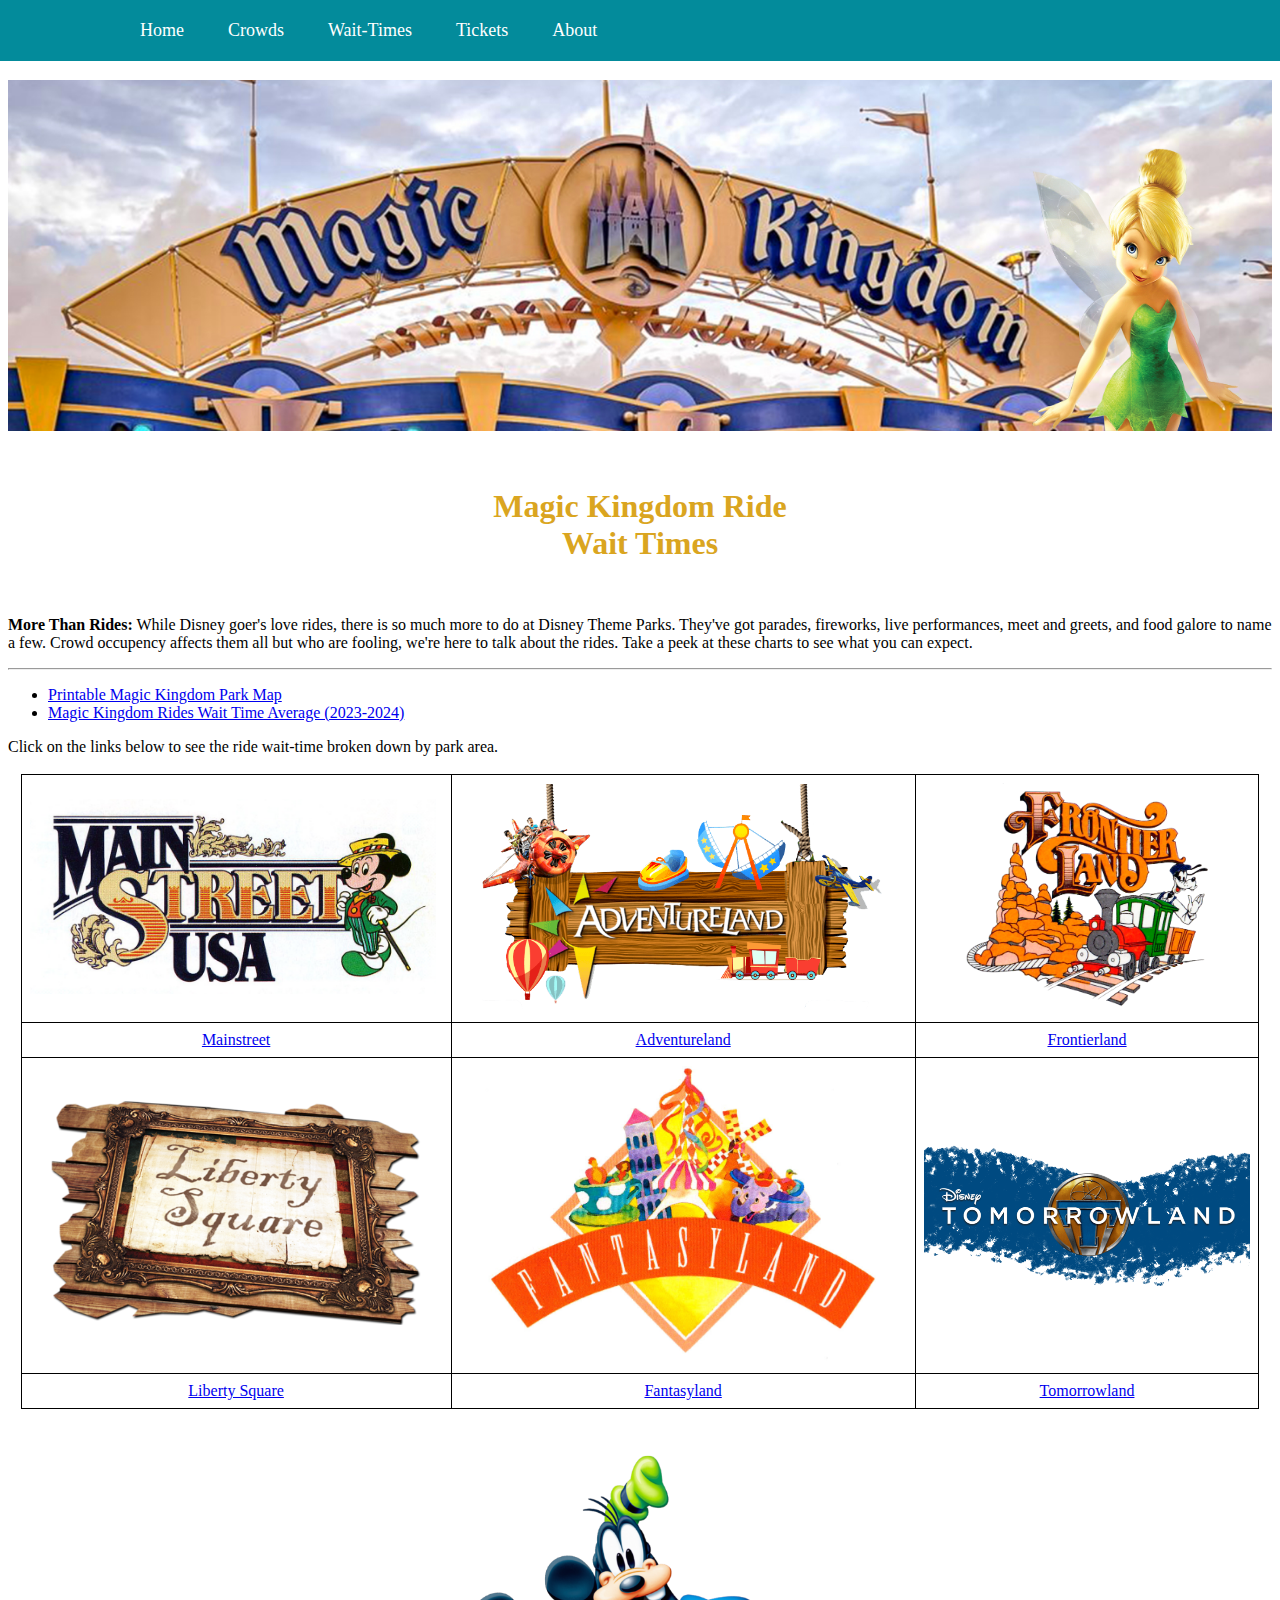
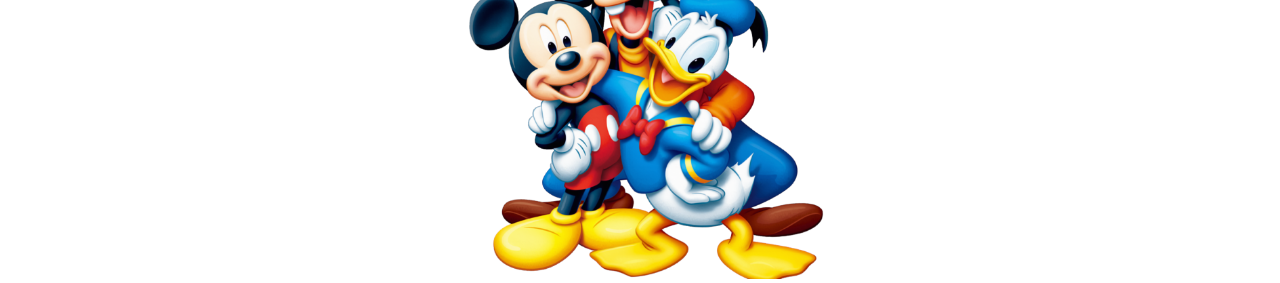
<file: wait_times.html>
<!DOCTYPE html>
<html>

<head>
  <meta charset="utf-8">
  <meta name="viewport" content="width=device-width1">
  <br><br><br><br>
<title> Magic Kingdom Ride Wait Times</title>
<link rel="stylesheet" href="style.css">
</head>
<body>

<header class="header">

  <nav class="navbar">
    <a href="index.html">Home</a>
    <a href="crowds.html">Crowds</a>
    <a href="wait_times.html">Wait-Times</a>
    <a href="tickets.html">Tickets</a>
    <a href="about.html">About</a>
  </nav>
</header>

<img src="disney_wait_times_banner.jpg" style="width:100%; height:auto;" alt="Your Image Description">

<h5><center>Magic Kingdom Ride <br> Wait Times</h5></html</center>

<b>More Than Rides:</b>
  While Disney goer's love rides, there is so much more to do at Disney Theme Parks. They've got parades, fireworks, live performances, meet and greets, and food galore to name a few. Crowd occupency affects them all but who are fooling, we're here to talk about the rides. Take a peek at these charts to see what you can expect.

</p>
<hr>

<ul>
  <p>
<li><a href="magic-kingdom-park-map.pdf">Printable Magic Kingdom Park Map</a></li>
<li><a href="MK ride wait times.png">Magic Kingdom Rides Wait Time Average (2023-2024)</a></li></ul>

Click on the links below to see the ride wait-time broken down by park area.
 
    <br><br>
    <title>Table with Text Rows</title>
    <style>
        table {
            border-collapse: collapse;
            width: 98%;
        }
        th, td {
            border: 1px solid black;
            padding: 8px;
            text-align: center;
        }
    </style>
</head>
<body>
</body>
</html> 

<table align="center">
  <tr>
    <td><a href="Mainstreet times.png"><img src="mainStreetLogo.png" style="width:100%; height:auto;" alt="Mainstreet"></a></td>
    <td><a href="Adventureland times.png"><img src="AdventureLand.png" style="width:90%; height:auto;" alt="Adventureland"></a></td>
    <td><a href="Frontierland times.png"><img src="Frontierlandlogo.png" style="width:80%; height:auto;" alt="Frontierland"></a></td>
  </tr>
  <tr>

    <td><a href="Mainstreet times.png">Mainstreet</a></td>
    <td><a href="Adventureland times.png">Adventureland</a></td>
    <td><a href="Frontierland times.png">Frontierland</a></td>
  </tr>
  <tr>
    <td><a href="Liberty Square times.png"><img src="Liberty Square.png" style="width:90%; height:auto;" alt="Liberty Square"></a></td>
    <td><a href="Fantasyland times.png"><img src="Fantasyland Logo.jpeg" style="width:90%; height:auto;" alt="Fantasyland"></a></td>
    <td><a href="Tomorrowland times.png"><img src="tomorrowland_logo_1.png" style="width:100%; height:auto;" alt="Tomorrowland"></a></td>
  </tr>
  <tr>
    <td><a href="Liberty Square times.png">Liberty Square</a></td>
    <td><a href="Fantasyland times.png">Fantasyland</a></td>
    <td><a href="Tomorrowland times.png">Tomorrowland</a></td>
  </tr>
</table>

    <br><br>
    <center> <img src="MickeyMouse4.png" style="width:30%; height:30%;" alt="Your Image Description"> </center>

  </p>

</li></ul>
</body>
</html>
</file>
<file: style.css>
html {
    height: 100%;
    width: 100%;
  }
  
body{
    margin: 4;
}
h1{
    color:rgba(14, 170, 181, 0.92);
}

h2{
    color:green
}
h2 {
    font-size: 32px;
}
h4 {
    color:rgba(76, 98, 100, 0.773);
}

h4 {
    font-size: 18px;
}
h3 {
color: rgb(60, 125, 179)
}
h3 {
    font-size: 32px;
}

h5 {
    font-size: 32px;
}

h5 {
    color: goldenrod
}

h6 {
    font-size: 32px; 
}

h6 {
    color: brown
}

  
  td {
              border: 1
              padding: 
            }
            .large-img-
              text-alig
            }
            .large-img 
              width: 10
              height: a
            }


{
    margin: o;
    padding: 0;
    box-sizing: border-box;
    font-family: "Poppins", sans-serif;
}
body{
    min-height: 100vh;
  
}

.back-to-top{
display: none;
position: fixed;
bottom: 20px;
right: 20px;
background-color: #333;
color: white;
padding: 10px 20px;
border-radius:5px;
text-decoration: none;
}

// JavaScript code to make the button appear when scrolling
window.addEventListener('scroll', function() {
    const scrollPosition = window.pageYOffset;
    const scrollThreshold = 200; // Adjust this value as needed

    if (scrollPosition > scrollThreshold) {
        document.body.classList.add('scrolled');
    } else {
        document.body.classList.remove('scrolled');
    }
});


.back-to-top: :hover {
    background-color: #555;
}
body.scrolled .back-to-top {
    display: block;
}



.header {
    position: fixed;
    top: 0;
    left: 0;
    width: 100%;
    padding: 20px 100px;
    background:rgb(3, 139, 155);
    display: flex;
    justify-content: space-between;
    align-items: center;
    z-index: 100;
}


.navbar a {
    position: relative;
    font-size: 18px;
    color:#fff;
    font-weight: 500;
    text-decoration: none;
    margin-left: 40px;
}
.navbar a::before {
content: '';
position: absolute;
top: 100%;
left: 0;
width: 0%;
height: 2px;
background: #fff;
transition: .3s;
}

.navbar a:hover::before {
    width: 100%;   
}
</file>
